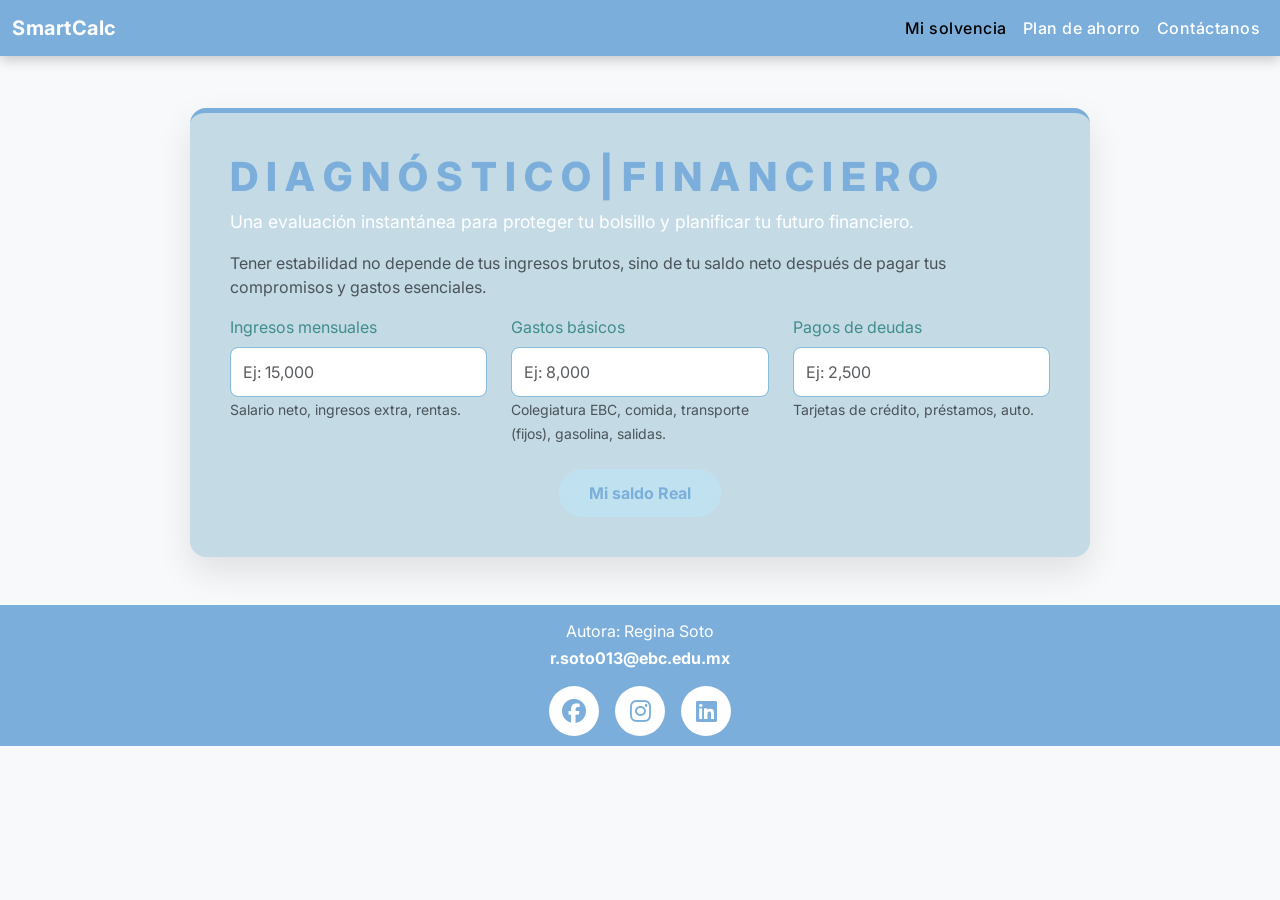
<file: index.html>
<!DOCTYPE html>
<html lang="es">
<head>
    <meta charset="UTF-8">
<meta name="description" content="Calculadora para evaluar el estado financiero de una persona">
<meta name="keywords" content="Presupuesto, Finanzas, Salario, Gastos, Ahorro">
<meta name="author" content="Regina Soto">
<meta name="viewport" content="width=device-width, initial-scale=1.0">

<!-- ENLACE EXTERNO PARA CONECTARSE CON EL CSS UTILIZANDO BOOSTRAP -->
<link href="https://cdn.jsdelivr.net/npm/bootstrap@5.3.8/dist/css/bootstrap.min.css" rel="stylesheet">

 <!-- Iconos (FontAwesome) para ilustrar las categorías -->
    <link rel="stylesheet" href="https://cdnjs.cloudflare.com/ajax/libs/font-awesome/6.4.0/css/all.min.css">

<link href="https://fonts.googleapis.com/css2?family=Inter:wght@300;400;600;700&amp;display=swap" rel="stylesheet">

<!-- ENLACE AL STYLE.CSS PARA APLICAR ESTILOS PERSONALIZADOS -->
 <link rel="stylesheet" href="style.css">
<title> Calculadora | FinDigita</title>

</head>

<!-- INICIA EL CUERPO DE LA PÁGINA -->
<body>
<nav class="navbar navbar-expand-lg navbar-custom fixed-top">
        <div class="container-fluid">
            <!-- Marca de la Aplicación -->
            <a class="navbar-brand" href="#">SmartCalc</a> <!-- aquí 
            vamos agregar un logo -->
            
            <!-- Botón de Toggler: Ahora abre el Offcanvas en móvil -->
            <button class="navbar-toggler" type="button" data-bs-toggle="offcanvas" data-bs-target="#offcanvasMenu" aria-controls="offcanvasMenu" aria-label="Toggle navigation">
                <span class="navbar-toggler-icon"></span>
            </button>
            
            <!-- Menú de Desktop: Solo visible cuando el navbar está expandido (>= lg) -->
            <div class="collapse navbar-collapse" id="navbarNavDesktop">
                <ul class="navbar-nav ms-auto">
                    <li class="nav-item">
                        <a class="nav-link active" aria-current="page" href="#calculadora">Mi solvencia</a>
                    </li>
                    <li class="nav-item">
                        <a class="nav-link" href="index1.html">Plan de ahorro</a>
                    </li>
                    <li class="nav-item">
                        <a class="nav-link" href="#contacto">Contáctanos</a>
                    </li>
                </ul>
            </div>
        </div>
    </nav>

<!-- MENÚ DE OFFCANVAS PARA CUANDO LA PANTALLA SEA PEQUEÑA SE DESPLIEGUE EN EL LATERAL-->
<div class="offcanvas offcanvas-end" tabindex="-1" id="offcanvasMenu" aria-labelledby="offcanvasMenuLabel">
      <div class="offcanvas-header"> <!-- Estilos aplicados en styles.css -->
        <h5 class="offcanvas-title" id="offcanvasMenuLabel">Finanzas</h5>
        <!-- btn-close-white se usa para que el ícono de cierre sea blanco sobre fondo azul -->
        <button type="button" class="btn-close btn-close-white" data-bs-dismiss="offcanvas" aria-label="Close"></button>
      </div>
      <div class="offcanvas-body">
        <ul class="navbar-nav justify-content-end flex-grow-1 pe-3">
            <!-- Los links se cierran automáticamente al hacer click (data-bs-dismiss) -->
            <li class="nav-item">
                <a class="nav-link active" aria-current="page" href="#calculadora" data-bs-dismiss="offcanvas">Mi Balance</a>
            </li>
            <li class="nav-item">
                </li><li class="nav-item"><a class="nav-link" href="index1.html">¿Qué es 50/30/20?</a></li>
            
            <li class="nav-item">
                <a class="nav-link" href="#contacto" data-bs-dismiss="offcanvas">¿Dudas?</a>
            </li>
        </ul>
      </div>
    </div>

<!-- SECCIÓN PRINCIPAL DE LA CALCULADORA -->

<div class="container my-5" id="calculadora">
        <div class="calculator-card">
            <h1 class="title">D I A G N Ó S T I C O | F I N A N C I E R O</h1>
            <p class="subtitle">Una evaluación instantánea para proteger tu bolsillo y planificar tu futuro financiero. </p>
            <p class="subtitle-description text-muted">Tener estabilidad no depende de tus ingresos brutos, sino de tu saldo neto después de pagar tus compromisos y gastos esenciales. </p>
            
            <div class="row g-4">
                <!-- Inputs adaptados a Finanzas Personales -->
                <!-- Sistema de Rejilla: Se adapta a Móvil, Tablet y Desktop -->
                <div class="col-12 col-md-6 col-lg-4">
                    <label for="monthlyIncome" class="form-label">Ingresos mensuales</label>
                    <input type="number" class="form-control" id="monthlyIncome" placeholder="Ej: 15,000" min="0">
                    <small class="text-muted">Salario neto, ingresos extra, rentas.</small>
                </div>
                
                <div class="col-12 col-md-6 col-lg-4">
                    <label for="livingExpenses" class="form-label">Gastos básicos</label>
                    <input type="number" class="form-control" id="livingExpenses" placeholder="Ej: 8,000" min="0">
                    <small class="text-muted">Colegiatura EBC, comida, transporte (fijos), gasolina, salidas.</small>
                </div>
                
                <div class="col-12 col-md-6 col-lg-4">
                    <label for="debtPayments" class="form-label">Pagos de deudas</label>
                    <input type="number" class="form-control" id="debtPayments" placeholder="Ej: 2,500" min="0">
                    <small class="text-muted">Tarjetas de crédito, préstamos, auto.</small>
                </div>


                <!-- Botón de Acción -->
                <div class="col-12 mt-4 text-center">
                    <button class="btn btn-calculate" onclick="calculatePersonalSolvency()">
                        Mi saldo Real
                    </button>
                </div>
            </div>


            <!-- Resultado Visual (El Semáforo Financiero) -->
            <div id="resultContainer" class="d-none">
                <h3 class="title"> Mi saldo Real</h3>
                <div id="resultValue" class="display-4 fw-bold my-2">--</div>
                <div id="resultAnalysis" class="fw-semibold mt-3">Ingresa tus datos para calcular.</div>
                
                <!-- Barra de progreso visual para el nivel de endeudamiento -->
                <div class="progress mt-4" style="height: 25px;">
                    <div id="debtProgressBar" class="progress-bar progress-bar-striped progress-bar-animated" role="progressbar" style="width: 0%" aria-valuenow="0" aria-valuemin="0" aria-valuemax="100">Nivel de Deuda</div>
                </div>
                <small class="text-muted d-block mt-2">Porcentaje de tus ingresos comprometidos en deuda.</small>
            </div>
        </div>
    </div>

    <footer id="main-footer">
    <p id="autor">Autora: Regina Soto</p>
  <p id="correo"><a href="r.soto013@ebc.edu.mx">r.soto013@ebc.edu.mx</a></p>
     <div class="social"> 
   <a href="#" ><i class="fab fa-facebook"> </i> 
    <a href="#" ><i class="fab fa-instagram"> </i> 
      <a href="#" ><i class="fab fa-linkedin"> </i>
  </a>
  
    
       </div>
       
    </footer>
<!-- Enlace del JS del boostrap-->
    <script src="https://cdn.jsdelivr.net/npm/bootstrap@5.3.8/dist/js/bootstrap.bundle.min.js"></script>

<!-- ENLACE DEL JS DE LA CALCULADORA -->
    <script src="script.js"></script>

</body>
</html>
</file>
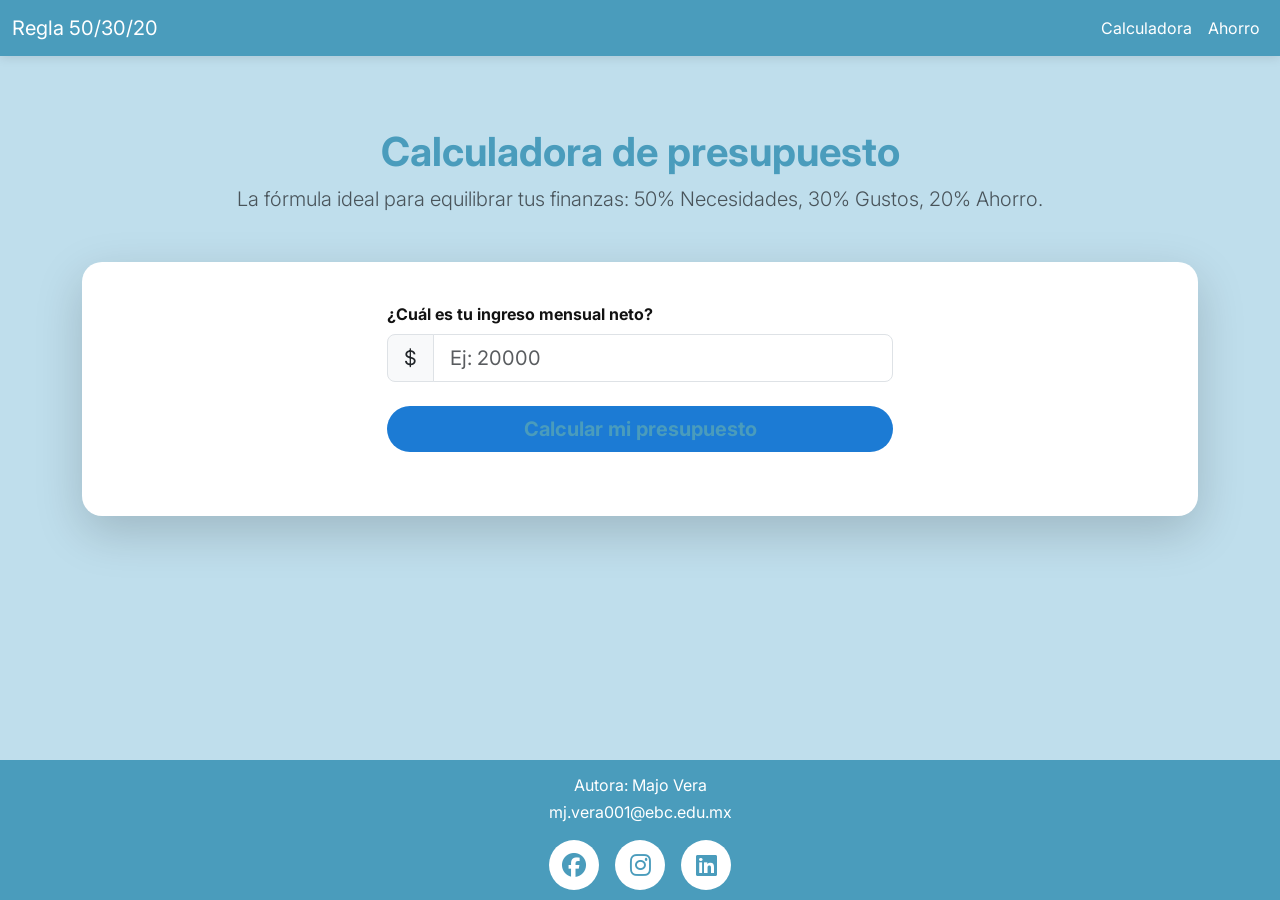
<file: index1.html>
<!DOCTYPE html>
<html>
<head>
    <meta charset="UTF-8">
<meta name="description" content="Calculadora para evaluar el estado financiero de una persona">
<meta name="keywords" content="Presupuesto, Finanzas, Salario, Gastos, Ahorro">
<meta name="author" content="Majo Vera">
<meta name="viewport" content="width=device-width, initial-scale=1.0">

<!-- ENLACE EXTERNO PARA CONECTARSE CON EL CSS UTILIZANDO BOOSTRAP -->
<link href="https://cdn.jsdelivr.net/npm/bootstrap@5.3.8/dist/css/bootstrap.min.css" rel="stylesheet">

 <!-- ICONOS (FONTAWESOME) PARA ILUSTRAR LAS CATEGORÍAS -->
<link rel="stylesheet" href="https://cdnjs.cloudflare.com/ajax/libs/font-awesome/6.4.0/css/all.min.css">

<link href="https://fonts.googleapis.com/css2?family=Inter:wght@300;400;600;700&amp;display=swap" rel="stylesheet">

<!-- ENLACE AL STYLE.CSS PARA APLICAR ESTILOS PERSONALIZADOS -->
 <link rel="stylesheet" href="style1.css">
<title> Regla 50/30/20 | FinDigita </title>

</head>

<!-- INICIA EL CUERPO DE LA PÁGINA-->
<body>

    <!--Navegación responsive con grid con Boostrap-->
    <nav class="navbar navbar-expand-lg navbar-custom fixed-top">
        <div class="container-fluid">
            <a class="navbar-brand" href="#"> Regla 50/30/20</a>
            
            <button class="navbar-toggler" type="button" data-bs-toggle="offcanvas" data-bs-target="#offcanvasMenu" aria-controls="offcanvasMenu" aria-label="Toggle navigation">
                <span class="navbar-toggler-icon"></span>
            </button>
            
            <!-- Menú Desktop -->
            <div class="collapse navbar-collapse" id="navbarNavDesktop">
                <ul class="navbar-nav ms-auto">
                    <li class="nav-item"><a class="nav-link active" href="index.html">Calculadora</a></li>
                    <!-- ¡ENLACE ACTUALIZADO! -->
                    
                    <li class="nav-item"><a class="nav-link" href="#">Ahorro</a></li>
                </ul>
            </div>
        </div>
    </nav>
<!--Off canvas Menu para cuando se haga más pequeña la pantalla-->
 <div class="offcanvas offcanvas-end" tabindex="-1" id="offcanvasMenu" aria-labelledby="offcanvasMenuLabel">
      <div class="offcanvas-header">
        <h5 class="offcanvas-title" id="offcanvasMenuLabel">MENÚ FINANCIERO</h5>
        <button type="button" class="btn-close btn-close-white" data-bs-dismiss="offcanvas" aria-label="Close"></button>
      </div>
      <div class="offcanvas-body">
        <ul class="navbar-nav justify-content-end flex-grow-1 pe-3">
            <li class="nav-item"><a class="nav-link active" href="index.html" data-bs-dismiss="offcanvas">Calculadora</a></li>
            <li class="nav-item"><a class="nav-link" href="#" data-bs-dismiss="offcanvas">Contáctanos</a></li>
        </ul>
      </div>
    </div>

<!--==============================================================-->
<!--       Cuerpo principal de la calculadora   50/ 30/ 20        -->
<!--==============================================================-->

 <div class="container my-5 content-wrapper">
        <div class="text-center mb-5">
            <h1 class="main-title">Calculadora de presupuesto</h1>
            <p class="lead text-muted">La fórmula ideal para equilibrar tus finanzas: 50% Necesidades, 30% Gustos, 20% Ahorro.</p>
        </div>


        <div class="calculator-card shadow-lg">
            
            <!-- SECCIÓN 1: ENTRADA DE DATOS -->
            <div class="row justify-content-center mb-4">
                <div class="col-md-8 col-lg-6">
                    <label for="netIncome" class="form-label fw-bold">¿Cuál es tu ingreso mensual neto?</label>
                    <div class="input-group input-group-lg">
                        <span class="input-group-text bg-light">$</span>
                        <input type="number" class="form-control" id="netIncome" placeholder="Ej: 20000">
                    </div>
                    <div class="d-grid gap-2 mt-4">
                        <button class="btn btn-calculate btn-lg" onclick="calculateBudget()">
                            Calcular mi presupuesto
                        </button>
                    </div>
                </div>
            </div>

             <!-- SECCIÓN 2: RESULTADOS VISUALES (OCULTO AL INICIO) -->
            <div id="resultsSection" class="d-none animate-fade-in">
                <hr class="my-5">
                
                <h3 class="text-center mb-4" style="color: var(--color-primary);">Así deberías distribuir tu dinero:</h3>


                <!-- GRÁFICO CSS PURO -->
                <div class="chart-container mb-5">
                    <div class="pie-chart" id="budgetChart"></div>
                </div>


                <!-- TARJETAS DE DESGLOSE (GRID SYSTEM) -->
                <div class="row g-4">
                    
                    <!-- 50% NECESIDADES -->
                    <div class="col-12 col-md-4">
                        <div class="card h-100 result-card border-needs">
                            <div class="card-body text-center">
                                <div class="icon-circle bg-needs mb-3">
                                    <i class="fa-solid fa-house"></i>
                                </div>
                                <h5 class="card-title text-needs">50% Necesidades</h5>
                                <p class="display-6 fw-bold" id="valNeeds">$0</p>
                                <p class="card-text small text-muted">Renta, despensa, transporte, servicios básicos.</p>
                            </div>
                        </div>
                    </div>


                    <!-- 30% GUSTOS -->
                    <div class="col-12 col-md-4">
                        <div class="card h-100 result-card border-wants">
                            <div class="card-body text-center">
                                <div class="icon-circle bg-wants mb-3">
                                    <i class="fa-solid fa-plane"></i>
                                </div>
                                <h5 class="card-title text-wants">30% Gustos</h5>
                                <p class="display-6 fw-bold" id="valWants">$0</p>
                                <p class="card-text small text-muted">Salidas, ropa, streaming, hobbies.</p>
                            </div>
                        </div>
                    </div>


                    <!-- 20% AHORRO -->
                    <div class="col-12 col-md-4">
                        <div class="card h-100 result-card border-savings">
                            <div class="card-body text-center">
                                <div class="icon-circle bg-savings mb-3">
                                    <i class="fa-solid fa-piggy-bank"></i>
                                </div>
                                <h5 class="card-title text-savings">20% Ahorro</h5>
                                <p class="display-6 fw-bold" id="valSavings">$0</p>
                                <p class="card-text small text-muted">Fondo de emergencia, retiro, pago de deudas.</p>
                            </div>
                        </div>
                    </div>


                </div> <!-- Fin Row -->
            </div> <!-- Fin Results -->


        </div>
    </div>

    <!-- FOOTER -->

     <footer id="main-footer">
    <p id="autor">Autora: Majo Vera</p>
  <p id="correo"><a href="mailto:mj.vera001@ebc.edu.mx">mj.vera001@ebc.edu.mx</a></p>
     <div class="social"> 
   <a href="#" ><i class="fab fa-facebook"> </i> 
    <a href="#" ><i class="fab fa-instagram"> </i> 
      <a href="#" ><i class="fab fa-linkedin"> </i>
  </a>
  
    
       </div>
       
    </footer>

<!-- ENLACE DEL JS DEL BOOTSTRAP -->
<script src="https://cdn.jsdelivr.net/npm/bootstrap@5.3.8/dist/js/bootstrap.bundle.min.js"></script>

<!-- ENLACE DEL JS DE LA CALCULADORA -->

    <script src="script1.js"></script>


</body>
</html>
</file>
<file: style.css>
/* ========================================= */
/* === ESTILOS PERSONALIZADOS Y MEDIA QUERIES === */
/* ========================================= */
:root {
    --color-primary: #7baedb; /* Azul corporativo */
    --color-accent: #c0e2f0; /* Amarillo/Naranja de énfasis */
    --color-dark: #3f8d8d;
    --color-success: #3ea93a; /* Verde claro para "good" */
    --color-warning: #eb9249; /* Naranja para "warning" */
    --color-danger: #dc3545; /* Rojo para "danger" */
    --color-bg: #f8f9fa; /* Fondo muy neutro y limpio */
}


body {
    font-family: 'Inter', sans-serif;
    background-color: var(--color-bg);
    color: var(--color-dark);
    padding-top: 60px;
}


/* Navbar personalizado */
.navbar-custom {
    background-color: var(--color-primary);
    box-shadow: 0 4px 12px rgba(0, 0, 0, 0.2);
}
.navbar-custom .nav-link, .navbar-custom .navbar-brand {
    color: #ffffff;
    font-weight: 500;
    letter-spacing: 0.5px;
}
.navbar-custom .nav-link:hover {
    color: var(--color-accent);
}
.navbar-custom .navbar-brand {
    font-weight: 700;
}


/* Tarjeta Principal */
.calculator-card {
    background-color: #c4dbe6;
    border-radius: 16px;
    box-shadow: 0 15px 35px rgba(0, 0, 0, 0.1);
    padding: 40px;
    margin: 40px auto;
    max-width: 900px;
    border-top: 5px solid var(--color-primary); /* Línea azul corporativa */
}


.title {
    color: var(--color-primary);
    font-weight: 800;
}


.subtitle {
    font-size: 1.1rem;
    color: #ffffff;
}


.form-control {
    border-radius: 8px;
    padding: 12px;
    border: 1px solid #87bdd8;
    transition: border-color 0.3s;
}
.form-control:focus {
    border-color: var(--color-primary);
    box-shadow: 0 0 0 0.2rem rgba(0, 40, 75, 0.25);
}


/* Botón llamativo (usando el color de acento) */
.btn-calculate {
    background-color: var(--color-accent);
    color: var(--color-primary); /* Texto azul sobre fondo amarillo */
    font-weight: 700;
    padding: 12px 30px;
    border-radius: 50px;
    border: none;
    transition: transform 0.2s, box-shadow 0.2s;
}
.btn-calculate:hover {
    background-color: #8ab5c8; /* Un tono un poco más claro al hacer hover */
    color: var(--color-primary);
    transform: translateY(-2px);
    box-shadow: 0 5px 15px rgba(9, 66, 226, 0.4);
}


/* Contenedor de Resultados */
#resultContainer {
    margin-top: 35px;
    padding: 30px;
    border-radius: 12px;
    text-align: center;
    background-color: #ffffff; /* Fondo de resultado ligeramente gris */
    border: 1px solid #092642;
}


/* Colores de estado para el resultado */
.text-excellent { color: var(--color-success); }
.text-warning { color: var(--color-warning); }
.text-danger { color: var(--color-danger); }


/* MEDIA QUERIES PARA ADAPTABILIDAD */
@media (max-width: 768px) {
    .calculator-card {
        padding: 20px;
        margin: 20px 10px;
    }
    .subtitle-description {
        display: none; /* Ocultar descripción larga en móvil */
    }
    .display-4 {
        font-size: 2rem; /* Texto más pequeño en móvil */
    }
}

#main-footer {
  background: var(--color-primary);
  color:white;
  text-align:center;
  padding: 10px;
  margin-top:auto;
}


footer a {
    color: #ffffff; 
    text-decoration: none; /*  quita el subrayado si no te gusta */
    font-weight: bold; /* Opcional; /*lo hace un poco más gordito para leerse mejor */
}


#autor{
  margin: 0.2rem;
  color:white;
  text-decoration: none;
}




.social {
  display: flex;
  gap: 1rem;
  justify-content: center;
  margin-top: 1rem;
}


.social a {
  display: inline-flex;
  align-items: center;
  justify-content: center;
  width: 50px;
  height: 50px;
  background: #ffffff;
  color: var(--color-primary);
  border-radius: 50%;
  text-decoration: none;
  font-size: 1.5rem;
}
</file>
<file: style1.css>
:root {
    --color-primary: #4a9cbc;   /* Azul  */
    --color-needs: #274580;     /* 50% - Azul Oscuro */
    --color-wants: #738ad6;     /* 30% - Aqua/Turquesa */
    --color-savings: #1c7bd4;   /* 20% - Amarillo/Dorado */
    
    --color-bg: #f7f9fa;
    --color-text: #121212;
}


body {
    font-family: 'Inter', sans-serif;
    background-color: var(--color-bg);
    color: var(--color-text);
    display: flex;
    flex-direction: column;
    padding-top: 80px; /* Espacio para el navbar fijo */
    min-height: 100vh;
  }




/* === NAVBAR Y OFFCANVAS (CONSERVADOS) === */
.navbar-custom {
    background-color: var(--color-primary);
    box-shadow: 0 2px 10px rgba(0,0,0,0.1);
}
.navbar-brand, .nav-link {
    color: white !important;
}
.offcanvas-header {
    background-color: var(--color-primary);
    color: white;
}
.offcanvas-title {
    color: white;
}


/* === TARJETA PRINCIPAL === */
.calculator-card {
    background-color: white;
    border-radius: 20px;
    padding: 40px;
    border: none;
}


.main-title {
    color: var(--color-primary);
    font-weight: 700;
}


/* === BOTÓN DE CALCULAR === */
.btn-calculate {
    background-color: var(--color-savings); /* Amarillo llamativo */
    color: var(--color-primary);
    font-weight: 700;
    border: none;
    border-radius: 50px;
    transition: transform 0.2s;
}
.btn-calculate:hover {
    background-color: #92cde8;
    transform: scale(1.02);
}


/* === ESTILOS DE RESULTADOS (LAS 3 TARJETAS) === */
.result-card {
    border: none;
    background-color: #f9f9f9;
    border-radius: 15px;
    transition: transform 0.3s;
}
.result-card:hover {
    transform: translateY(-5px);
    box-shadow: 0 10px 20px rgba(0,0,0,0.05);
}


/* Bordes superiores de colores */
.border-needs { border-top: 5px solid var(--color-needs); }
.border-wants { border-top: 5px solid var(--color-wants); }
.border-savings { border-top: 5px solid var(--color-savings); }


/* Textos de colores */
.text-needs { color: var(--color-needs); }
.text-wants { color: var(--color-wants); }
.text-savings { color: #abcef4; /* Un poco más oscuro para leerse bien */ }


/* Círculos de iconos */
.icon-circle {
    width: 60px;
    height: 60px;
    border-radius: 50%;
    margin: 0 auto;
    display: flex;
    align-items: center;
    justify-content: center;
    color: white;
    font-size: 1.5rem;
}
.bg-needs { background-color: var(--color-needs); }
.bg-wants { background-color: var(--color-wants); }
.bg-savings { background-color: var(--color-savings); }


/* === GRÁFICO DE PASTEL (CSS PURO) === */
.chart-container {
    display: flex;
    justify-content: center;
    align-items: center;
}
.pie-chart {
    width: 200px;
    height: 200px;
    border-radius: 50%;
    /* Truco de CSS para hacer un gráfico circular con gradiente cónico */
    background: conic-gradient(
        var(--color-needs) 0% 50%,   /* 0 a 50% Azul */
        var(--color-wants) 50% 80%,  /* 50 a 80% Aqua (30% total) */
        var(--color-savings) 80% 100% /* 80 a 100% Amarillo (20% total) */
    );
    box-shadow: 0 4px 15px rgba(0,0,0,0.2);
    position: relative;
}
/* Agujero del centro para hacerlo "Donut Chart" */
.pie-chart::after {
    content: "FINY";
    position: absolute;
    top: 50%; left: 50%;
    transform: translate(-50%, -50%);
    width: 120px; height: 120px;
    background: white;
    border-radius: 50%;
    display: flex;
    align-items: center;
    justify-content: center;
    font-weight: bold;
    color: var(--color-primary);
}


#main-footer {
  background: var(--color-primary);
  color:white;
  text-align:center;
  padding: 10px;
  margin-top:auto;
}


footer a {
    color: #ffffff; 
    text-decoration: none; /*  quita el subrayado si no te gusta */
    /* font-weight: bold; / Opcional: /*lo hace un poco más gordito para leerse mejor */
}


#autor{
  margin: 0.2rem;
  color:white;
  text-decoration: none;
}




.social {
  display: flex;
  gap: 1rem;
  justify-content: center;
  margin-top: 1rem;
}


.social a {
  display: inline-flex;
  align-items: center;
  justify-content: center;
  width: 50px;
  height: 50px;
  background: #ffffff;
  color: var(--color-primary);
  border-radius: 50%;
  text-decoration: none;
  font-size: 1.5rem;
}


/* Animación simple */
.animate-fade-in {
    animation: fadeIn 0.8s ease-in-out;
}
@keyframes fadeIn {
    from { opacity: 0; transform: translateY(20px); }
    to { opacity: 1; transform: translateY(0); }
}


/* Ajustes Móviles */
@media (max-width: 768px) {
    .calculator-card { padding: 20px; }
    .display-6 { font-size: 1.5rem; }
}

/* PANTALLA PEQUEÑA */
@media (max-width: 400px){
  body{
    background-color:rgb(111, 175, 231);
    flex-direction: row;
  }
}

/* PANTALLA MEDIANA */
@media (min-width: 600px){
  body{
    background-color:rgb(128, 116, 202);
    flex-direction: column;
  }
}

/* PANTALLA GRANDE */
@media (min-width: 700px){
  body{
    background-color:rgb(36, 54, 80);
    flex-direction: column;
  }
}

/* PANTALLA EXTRAGRANDE */
@media (min-width: 900px){
  body{
    background-color:rgb(191, 222, 236);
    flex-direction: column;
  }
}
</file>
